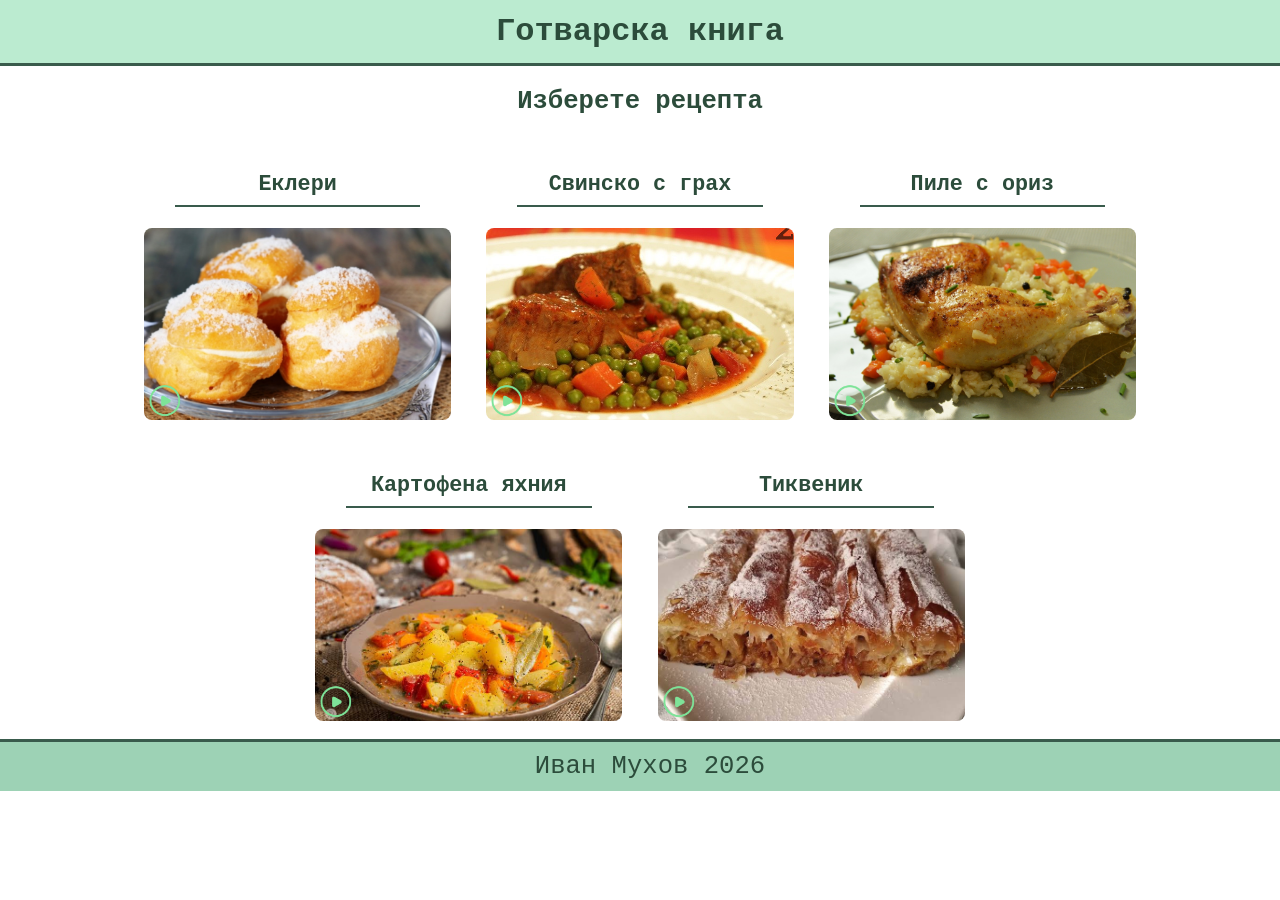
<file: index.html>
<!DOCTYPE html>
<html lang="bg">
<head>
    <meta charset="utf-8">
    <title>Готварска книга</title>
    <meta name="viewport" content="width=device-width,initial-scale=1">
    <link rel="stylesheet" href="style.css">
</head>
<body>

<header>
    <h1 class="page-title">Готварска книга</h1>
</header>

<main>
<div align="center">
   <h2 class="recipes-title">Изберете рецепта</h2>
</div>
    <section class="catalog" align="center">
       
        <article class="card">
            <h3 class="card-title">Еклери</h3>
           
            <a href="ekler.html" class="card-link">
                <img src="./images/Video-Play-Button-PNG-Photos.png" class="video-icon-img">
                <img src="./images/ekler.jpg" alt="Еклери" class="card-img">
            </a>
        </article>
<article class="card">
    <h3 class="card-title">Свинско с грах</h3>
           
            <a href="ekler.html" class="card-link">
                <img src="./images/Video-Play-Button-PNG-Photos.png" class="video-icon-img">
                <img src="./images/Svinsko_s_grah_II_IMG_7930.jpg" alt="Еклери" class="card-img">
            </a>
        </article>
       <article class="card">
        <h3 class="card-title">Пиле с ориз</h3>
           
            <a href="ekler.html" class="card-link">
                <img src="./images/Video-Play-Button-PNG-Photos.png" class="video-icon-img">
                <img src="./images/dsdsdsd.jpg" alt="Еклери" class="card-img">
            </a>
        </article>
        <article class="card">
        <h3 class="card-title">Картофена яхния</h3>
           
            <a href="ekler.html" class="card-link">
                <img src="./images/Video-Play-Button-PNG-Photos.png" class="video-icon-img">
                <img src="./images/asdasdasdasd.jpg" alt="Еклери" class="card-img">
            </a>
        </article>
        <article class="card">
        <h3 class="card-title">Тиквеник</h3>
           
            <a href="ekler.html" class="card-link">
                <img src="./images/Video-Play-Button-PNG-Photos.png" class="video-icon-img">
                <img src="./images/images.jpg" alt="Еклери" class="card-img">
            </a>
        </article>
    </section>
</main>

<footer>
    <p>Иван Мухов 2026</p>
</footer>

</body>
</html>
</file>
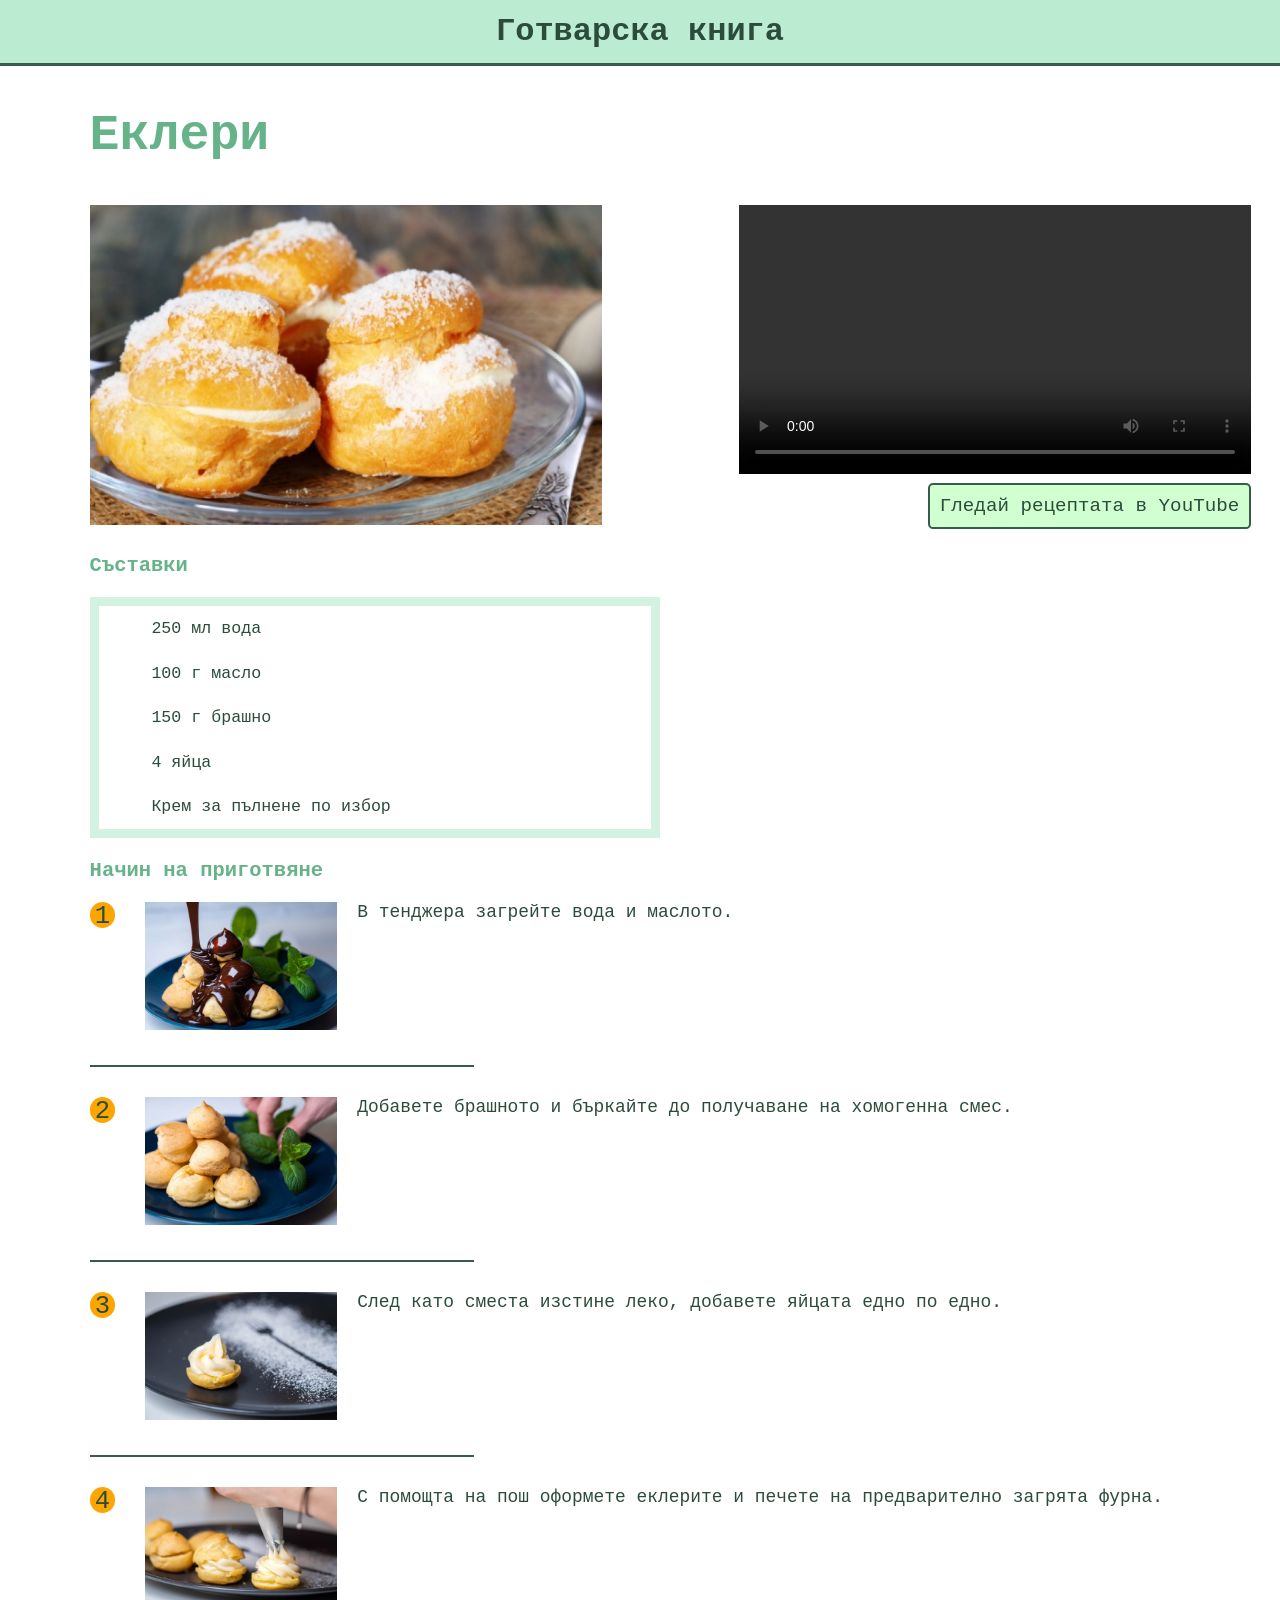
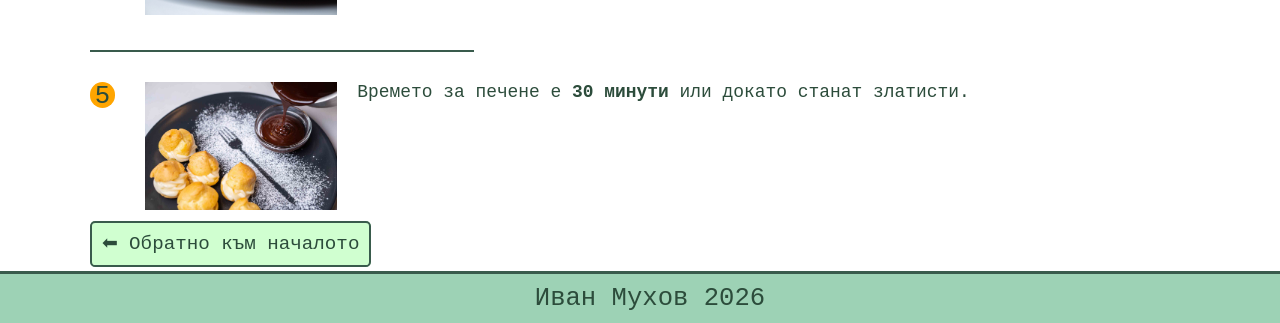
<file: ekler.html>
<!DOCTYPE html>
<html lang="bg">
<head>
    <meta charset="utf-8">
    <title>Еклери — Готварска книга</title>
    <meta name="viewport" content="width=device-width,initial-scale=1">
    <link rel="stylesheet" href="style.css">
</head>
<body>

<header>
    <h1 class="page-title">Готварска книга</h1>
</header>

<main>
   
    <section id="recipeProductContainer" class="recipe-page">
        

        <div class="title">
            <h2>Еклери</h2>
        </div>

        <img src="./images/ekler.jpg" alt="Еклери" class="recipe-image">
        <div class="video">
           
            <video width="640" controls>
                <source src="images/ekleri.mp4">
                Вашият браузър не поддържа HTML5 видео.
            </video>

            <p align="right"><a href="https://www.youtube.com/watch?v=s1BrwFMN5-M" class ="btn" target="_blank" rel="noopener">Гледай рецептата в YouTube</a></p>
        </div>
        <section class="ingredients">
            <h3>Съставки</h3>
            <ul>
                <li>250 мл вода</li>
                <li>100 г масло</li>
                <li>150 г брашно</li>
                <li>4 яйца</li>
                <li>Крем за пълнене по избор</li>
            </ul>
        </section>

        <section class="preparation">
            <h3>Начин на приготвяне</h3>
            <div class="text-format">
                <div class="step-number">1</div><img src="images/milana-cooking-blog-ekleri-recipe-milanabg-2-5e5df627ad3b2.jpg"><p>В тенджера загрейте вода и маслото.</p><hr align="left"> 
                <div class="step-number">2</div><img src="images/milana-cooking-blog-ekleri-recipe-milanabg-5e5e016806fa1.jpg"><p>Добавете брашното и бъркайте до получаване на хомогенна смес.</p><hr align="left">
                <div class="step-number">3</div><img src="images/milana-cooking-blog-ekleri-recipe-milanabg-9-5e5e0567c4eaa.jpg"><p>След като сместа изстине леко, добавете яйцата едно по едно.</p><hr align="left">
                <div class="step-number">4</div><img src="images/milana-cooking-blog-ekleri-recipe-milanabg-11-5e5e0223a2764.jpg"><p>С помощта на пош оформете еклерите и печете на предварително загрята фурна.</p><hr align="left"> 
                <div class="step-number">5</div><img src="images/milana-cooking-blog-ekleri-recipe-milanabg-15-5e5e042f97ca2.jpg"><p>Времето за печене е <b>30 минути</b> или докато станат златисти.</p>
            </div>

            
        </section>

       
        <section class="references">

        <p class="center"><a class="btn" href="index.html">⬅ Обратно към началото</a></p>
        </section>
    </section>
</main>

<footer>
    <p>Иван Мухов 2026</p>
</footer>

</body>
</html>
</file>
<file: style.css>
:root {
    font-family: 'Courier New', Courier, monospace;
    color:#2c4c3b;
}
body{
    margin: 0;
}
.catalog{
    display: inline-block;
    padding-left: 10vw;
    padding-right: 10vw;
}
.card{
    width: 30%;
    padding:1vw;
    display: inline-block;

}
.card-img{
    width: 100%;
    height: 15vw;
    object-fit: cover;
    border-radius: 8px;
    z-index: 0;
    transition: 0.2s;
}
.card-img:hover{
    transform: scale(1.1, 1.1);
    box-shadow: 0px 0px 35px 5px #45725a;
    transition: 0.2s;
}
.card-title{
    font-weight: bold;
    font-size: 1.7vw;
    text-align: center;
    border-bottom: solid 2px rgb(57, 91, 76);
    padding-bottom: 8px;
    width: 80%;
    margin-left: 10%;
    margin-right: 10%;
}
.video-icon-img {
    width: 13%;
    float: left;
    bottom:20%;
    position: absolute;
    z-index: 100;
    transition: 0.2s;

}
.card-link {
    position: relative;
transition: 0.2s;
}
/* .card-link:hover .video-icon-img{
    transform: scale(1.1, 1.1);
    float: left;
    bottom:-20%;
    left: -3%;
    transition: 0.2s;

} */
.recipes-title {
    font-size: 2vw;
}
.page-title {
    margin: 0;
    text-align: center;
    padding-bottom: 1vw;
    padding-top: 1vw;
    font-size: 2.5vw;
    border-bottom: solid 3px rgb(57, 91, 76);
    background: rgb(187, 235, 208);
}
footer {
    bottom: 0%;
    width: 100%;
    background: #9dd2b5;
    padding: 0;
    margin: 0;
    border-top: solid 3px rgb(57, 91, 76);
}
footer p {
    font-size: 2vw;
    padding: 10px;
    margin: 0;
    bottom: 0.01vw;
    text-align: center;
    width: 100%;
}
.recipe-page {
    width: 100%;

}
.video{
    display: inline-block;
    margin-left: 10vw;
}
.video video {
    height: 21vw;
    width: 40vw;
    object-fit: cover;
    
}
.video video source{
    height: 21vw;
    width: 40vw;
    object-fit: cover;
}
.btn{
    background: rgb(208, 255, 208);
    padding: 10px;
    border: solid 0.2vw rgb(57, 91, 76);
    border-radius: 0.4vw;
    text-decoration: none;
    color: #2c4c3b;
    font-size: 1.5vw;
    transition: 0.1s;
}
.btn:hover {
    background: rgb(165, 210, 165);
    transition: 0.1s;
}
#recipeProductContainer {
    margin-left: 7vw;
}
.preparation {
    
    font-size: 1.4vw;
}
.preparation h3{
    color: #66b38a;
    font-size: 1.6vw;
}
hr{
    margin-bottom: 30px;
    margin-top: 30px;
    border:none;
    border-bottom: solid 0.2vw rgb(57, 91, 76);
    width: 30%;
}
.text-format .step-number{
    display: inline-block;
    border-radius: 1vw;
    font-size: 2vw;
    background: orange;
    height: 2vw;
    width: 2vw;
    vertical-align: top;
    text-align: center;
    margin-right: 30px;
}
.text-format p{
    padding: 0;
    margin: 0;
    height: 10vw;
    display: inline-block;
    vertical-align: top;
    padding-left: 20px;
}
.text-format img{
    display: inline-block;
    width: 15vw;
    height: 10vw;
    object-fit: cover;
}
.ingredients h3{
    color: #66b38a;
    font-size: 1.6vw;
}
.ingredients ul {
    border: #d4f2e1 9px solid;
    width: 40vw;
    list-style: none;
}
.ingredients ul li{
    font-size: 1.3vw;
    padding: 1vw;
}
.recipe-image {
    width: 40vw;
    height: 25vw;
    object-fit: cover;
    vertical-align: top;
}
.title {
    color: #66b38a;
    font-size: 2.6vw;
}
</file>
